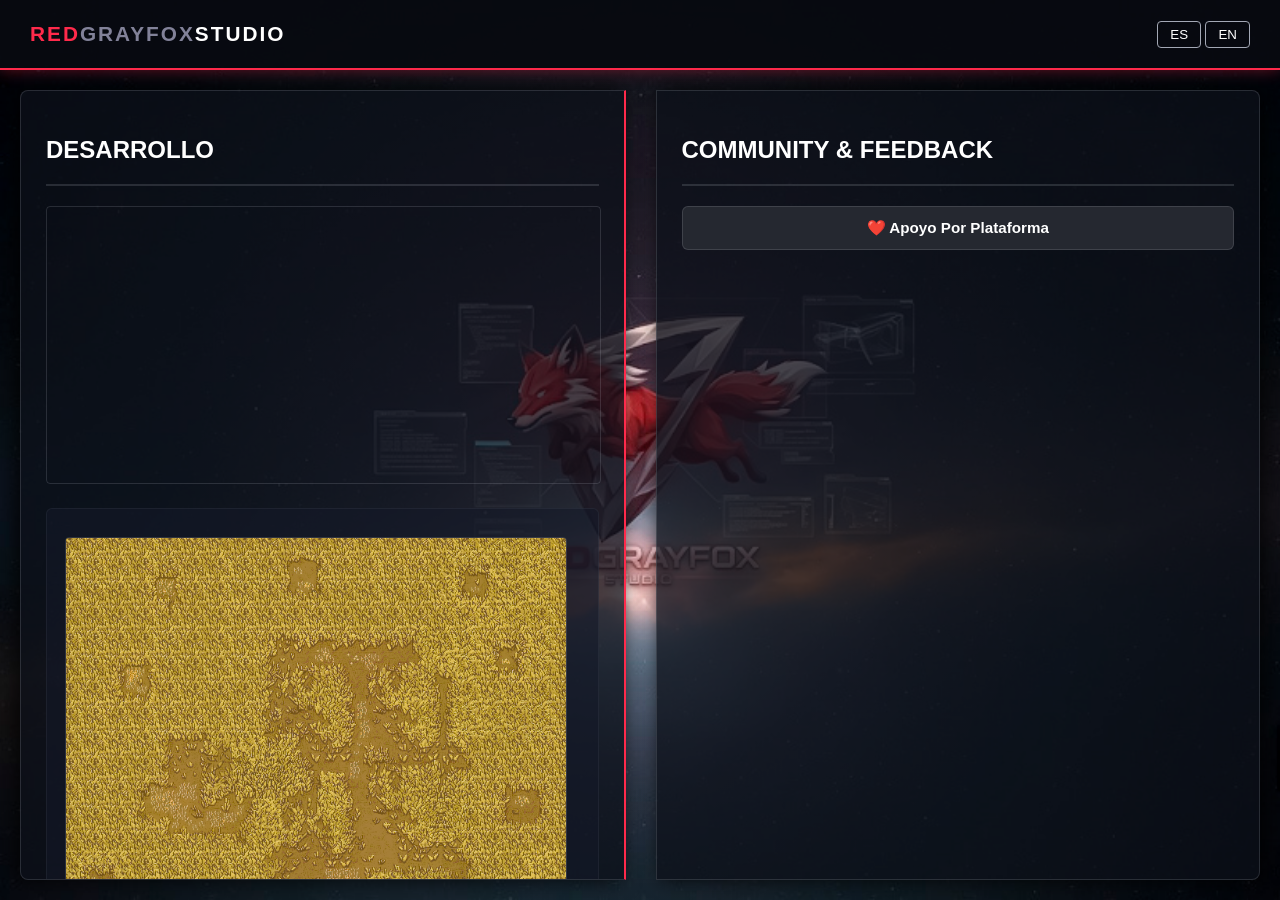
<file: proyecto/index.html>
<!DOCTYPE html>
<html lang="es">
<head>
    <meta charset="UTF-8">
    <meta name="viewport" content="width=device-width, initial-scale=1.0">
    <title>RedGrayFox Studio | Desarrollo</title>
    <link rel="icon" type="image/png" href="../images/favicon.png" />
    
    <style>
        /* Variables de color */
        :root {
            --red-fox: #ff2a4b;
            --red-glow: rgba(255, 42, 75, 0.4);
            --silver-metal: #a3a8b5;
            --bg-dark: #06080e;
            --panel-bg: rgba(12, 16, 26, 0.75);
            --panel-border: rgba(163, 168, 181, 0.2);
        }

        /* Configuración global de pantalla */
        body {
            margin: 0;
            padding: 0;
            font-family: 'Segoe UI', Tahoma, Geneva, Verdana, sans-serif;
            background-color: var(--bg-dark);
            background-image:
                radial-gradient(circle at 50% 50%, rgba(255, 42, 75, 0.15) 0%, transparent 60%),
                url('../images/dbgp1.jpg');
            background-size: cover;
            background-position: center;
            background-repeat: no-repeat;
            background-attachment: fixed;
            color: #ffffff;
            height: 100vh;
            overflow: hidden;
        }

        /* Encabezado superior */
        header {
            height: 70px;
            background: rgba(8, 10, 16, 0.95);
            border-bottom: 2px solid var(--red-fox);
            box-shadow: 0 0 15px var(--red-glow);
            display: flex;
            justify-content: space-between;
            align-items: center;
            padding: 0 30px;
            box-sizing: border-box;
        }

        .brand h1 {
            font-size: 1.3rem;
            margin: 0;
            letter-spacing: 2px;
            text-transform: uppercase;
        }

        .brand h1 a {
            color: #ffffff;
            text-decoration: none;
        }

        .brand h1 span {
            color: var(--red-fox);
        }

        /* Selector de Idioma (ES / EN) */
        .lang-switch button {
            background: transparent;
            border: 1px solid var(--silver-metal);
            color: #fff;
            padding: 5px 12px;
            cursor: pointer;
            border-radius: 4px;
            transition: 0.3s;
        }

        .lang-switch button:hover {
            border-color: var(--red-fox);
            color: var(--red-fox);
            box-shadow: 0 0 8px var(--red-glow);
        }

        /* Contenedor Flexbox de 2 Columnas */
        .main-container {
            display: flex;
            height: calc(100vh - 70px);
            padding: 20px;
            box-sizing: border-box;
        }

        /* COLUMNA IZQUIERDA: Avances del Proyecto */
        .left-col {
            flex: 1;
            background: var(--panel-bg);
            border: 1px solid var(--panel-border);
            border-radius: 8px 0 0 8px;
            padding: 25px;
            overflow-y: auto;
            backdrop-filter: blur(0px);
            margin-right: 15px;
            border-right: 2px solid var(--red-fox);
            box-shadow: -5px 0 20px rgba(0, 0, 0, 0.8);
        }

        /* COLUMNA DERECHA: Comentarios de Giscus */
        .right-col {
            flex: 1;
            background: var(--panel-bg);
            border: 1px solid var(--panel-border);
            border-radius: 0 8px 8px 0;
            padding: 25px;
            overflow-y: auto;
            backdrop-filter: blur(0px);
            margin-left: 15px;
            box-shadow: 5px 0 20px rgba(0, 0, 0, 0.8);
        }

        /* Publicaciones en la columna izquierda */
        .entry {
            background: rgba(20, 26, 40, 0.6);
            border: 1px solid rgba(255, 255, 255, 0.05);
            border-radius: 6px;
            padding: 18px;
            margin-bottom: 25px;
        }

        .entry-date {
            color: var(--red-fox);
            font-size: 0.85rem;
            font-weight: bold;
        }

        .entry-title {
            margin: 8px 0 12px 0;
            color: #fff;
        }

        .entry img {
            max-width: 100%;
            height: auto;
            border-radius: 4px;
            border: 1px solid var(--panel-border);
            margin-top: 10px;
        }

        .entry audio {
            width: 100%;
            margin-top: 12px;
        }

        ::-webkit-scrollbar {
            width: 8px;
        }
        ::-webkit-scrollbar-track {
            background: rgba(0,0,0,0.3);
        }
        ::-webkit-scrollbar-thumb {
            background: var(--red-fox);
            border-radius: 4px;
        }

        /* Aviso de girar pantalla */
        .rotate-notice {
            display: none !important;
            text-align: center !important;
            width: 100% !important;
            margin: 10px auto !important;
            font-size: 0.8rem;
            color: #a3a8b5;
        }

        @media (max-width: 768px) and (orientation: portrait) {
            .rotate-notice {
                display: block !important;
            }
        }

        @media screen and (orientation: portrait) and (max-width: 768px) {
            html {
                height: auto !important;
                overflow-x: hidden !important;
                overflow-y: auto !important;
            }

            body {
                height: auto !important;
                min-height: 100% !important;
                overflow-x: hidden !important;
                overflow-y: auto !important;
                background-image: none !important;
            }

            body::before {
                content: "";
                position: fixed;
                top: 0;
                left: 0;
                width: 100vw;
                height: 100vh;
                z-index: -1;
                background-color: var(--bg-dark);
                background-image:
                    radial-gradient(circle at 50% 50%, rgba(255, 42, 75, 0.15) 0%, transparent 60%),
                    url('../images/dbgp1.jpg');
                background-size: cover;
                background-position: center;
                background-repeat: no-repeat;
            }

            .main-container {
                display: block !important;
                height: auto !important;
                padding: 10px !important;
                overflow: visible !important;
            }

            .left-col,
            .right-col {
                width: 100% !important;
                height: auto !important;
                margin-left: 0 !important;
                margin-right: 0 !important;
                margin-bottom: 20px !important;
                border-radius: 8px !important;
                box-sizing: border-box !important;
                overflow: visible !important;
            }
        }

        /* BOTÓN UNIVERSAL DE APOYO Y REDES */
        .universal-like-container {
            position: relative;
            display: block;
            width: 100%;
            margin-bottom: 25px;
            text-align: center;
        }

        .universal-like-btn {
            background-color: #252830;
            color: #ffffff;
            padding: 12px 20px;
            font-size: 0.95em;
            font-weight: bold;
            border: 1px solid var(--panel-border, #3b3f4d);
            border-radius: 6px;
            cursor: pointer;
            transition: background-color 0.2s ease, border-color 0.2s ease;
            width: 100%;
        }

        .universal-like-btn:hover {
            background-color: #323642;
            border-color: #52586b;
        }

        .like-dropdown-content {
            display: none;
            position: absolute;
            left: 50%;
            transform: translateX(-50%);
            background-color: #1e2026;
            width: 100%;
            max-width: 300px;
            box-shadow: 0px 8px 16px rgba(0, 0, 0, 0.5);
            border: 1px solid var(--panel-border, #3b3f4d);
            border-radius: 6px;
            z-index: 1000;
            margin-top: 8px;
            overflow: hidden;
        }

        .like-dropdown-content a {
            color: #e1e1e1;
            padding: 12px 16px;
            text-decoration: none;
            display: block;
            text-align: left;
            font-size: 0.9em;
            border-bottom: 1px solid #2a2d37;
            transition: background-color 0.2s ease, color 0.2s ease;
        }

        .like-dropdown-content a:last-child {
            border-bottom: none;
        }

        .like-dropdown-content a:hover {
            background-color: #2b2e38;
            color: #ffffff;
        }

        .show-dropdown {
            display: block;
        }
    </style>
</head>
<body>

    <header>
        <div class="brand">
            <h1><a href="../index.html"><span>RED</span><span style="color: #828299;">GrayFox</span>STUDIO</a></h1>
        </div>
        <div class="lang-switch">
            <button onclick="switchLanguage('es')">ES</button>
            <button onclick="switchLanguage('en')">EN</button>
        </div>
    </header>

    <p class="rotate-notice lang" data-es="Gira el dispositivo para una mejor experiencia" data-en="Rotate device for a better experience">Gira el dispositivo para una mejor experiencia</p>

    <div class="main-container">
    
        <!-- COLUMNA IZQUIERDA (DESARROLLO) -->
        <section class="left-col">
            <h2 class="lang" data-es="DESARROLLO" data-en="DEVELOPMENT">DESARROLLO</h2>
            <hr style="border: 0.5px solid var(--panel-border); margin-bottom: 20px;">

            <video id="studio-intro" playsinline width="100%" style="cursor: pointer; border-radius: 4px; border: 1px solid var(--panel-border); margin-bottom: 20px;">
              <source src="../devlog-media/RedGrayFoxStudio.mp4" type="video/mp4">
              Tu navegador no soporta el reproductor de video.
            </video>

            <script>
              document.addEventListener('click', function enableAudio() {
                const video = document.getElementById('studio-intro');
                if (video) {
                  video.muted = false;
                }
                document.removeEventListener('click', enableAudio);
              }, { once: true });
            </script>
            
            <div id="devlog-container">
                <article class="entry">
                    <span class="entry-date lang" data-es="Actualizaciones" data-en="Updates">Actualizaciones</span>
                    <h3 class="entry-title lang" data-es="Lógica y Actualización de Sprites" data-en="Sprites & Logic Update">Lógica y Actualización de Sprites</h3>
                    <p class="lang" data-es="Personajes, movimientos, escenarios, etc." data-en="Characters, movements, scene layout, etc.">Personajes, movimientos, escenarios, etc.</p>
                </article>
            </div>
        </section>

        <!-- COLUMNA DERECHA (SECCIÓN DE COMENTARIOS CON GISCUS) -->
        <section class="right-col">
            <h2 class="lang" data-es="COMUNIDAD Y OPINIONES" data-en="COMMUNITY & FEEDBACK">COMMUNITY & FEEDBACK</h2>
            <hr style="border: 0.5px solid var(--panel-border); margin-bottom: 20px;">

            <!-- BOTÓN UNIVERSAL DE APOYO / PLATAFORMAS -->
            <div class="universal-like-container">
                <button type="button" class="universal-like-btn lang" data-es="❤️ Apoyo Por Plataforma" data-en="❤️ Support By Platform" onclick="toggleLikeMenu()">
                    ❤️ Apoyo Por Plataforma
                </button>

                <div id="likeDropdownMenu" class="like-dropdown-content">
                    <a href="https://www.tiktok.com/@redgrayfox_studio" target="_blank" rel="noopener">🎵 TikTok</a>
                    <a href="https://www.facebook.com/profile.php?id=61578874520344" target="_blank" rel="noopener">👍 Facebook</a>
                    <a href="https://www.instagram.com/redgrayfox_studio" target="_blank" rel="noopener">📸 Instagram</a>
                    <a href="https://www.youtube.com/@RedGrayFox" target="_blank" rel="noopener">▶️ YouTube</a>
                    <a href="https://www.x.com/RedGrayFox" target="_blank" rel="noopener">✖️ X (Twitter)</a>
                    <a href="https://discord.gg/xxYbZUvq5" target="_blank" rel="noopener">💬 Discord</a>
                </div>
            </div>

            <!-- INTEGRACIÓN GISCUS -->
            <div class="giscus"></div>
            <script src="https://giscus.app/client.js"
                    data-repo="RedGrayFox/RedGrayFoxStudios.github.io"
                    data-repo-id="R_kgDOQRf6nQ"
                    data-category="General"
                    data-category-id="DIC_kwDOQRf6nc4DF7cI"
                    data-mapping="title"
                    data-strict="1"
                    data-reactions-enabled="1"
                    data-emit-metadata="0"
                    data-input-position="bottom"
                    data-theme="dark"
                    data-lang="en"
                    crossorigin="anonymous"
                    async>
            </script>

        </section>

    </div>

    <!-- CAMBIO DE IDIOMA -->
    <script>
      function switchLanguage(lang) {
        document.documentElement.lang = lang;

        document.querySelectorAll('.lang').forEach(el => {
          el.innerText = el.getAttribute(`data-${lang}`);
        });

        if (typeof renderDevlog === 'function') {
          renderDevlog();
        }
      }
    </script>

    <!-- RENDERIZADO DEL DEVLOG -->
    <script>
        let devlogData = [];
        function renderDevlog() {
            const container = document.getElementById('devlog-container');
            if (!container || !devlogData.length) return;
            
            const currentLang = document.documentElement.lang || 'es';
            container.innerHTML = devlogData.map(post => {
                const content = post[currentLang] || post['es'] || {};
                return `
                <article class="entry" style="margin-bottom: 20px;">
                    ${post.imagen ? `<img src="../${post.imagen}" alt="Devlog Image" style="display: block; width: 100%; max-width: 500px; height: auto; margin-bottom: 10px;">` : ''}
                    <span class="entry-date">${post.fecha}</span>
                    <h3 class="entry-title">${content.titulo || ''}</h3>
                    <p>${content.resumen || ''}</p>
                </article>
                `;
            }).join('');
        }

        fetch('../devlog.json?v=' + new Date().getTime())
            .then(response => response.json())
            .then(data => {
                devlogData = data;
                renderDevlog();
            })
            .catch(err => console.error('Error cargando devlog:', err));
    </script>

    <!-- CONTROL DEL VIDEO -->
    <script>
        const studioVideo = document.getElementById('studio-intro');
        if (studioVideo) {
            studioVideo.addEventListener('click', () => {
                if (studioVideo.paused) {
                    studioVideo.muted = false;
                    studioVideo.play();
                } else {
                    studioVideo.pause();
                }
            });
        }
    </script>

    <!-- MENÚ DESPLEGABLE -->
    <script>
        function toggleLikeMenu() {
            document.getElementById("likeDropdownMenu").classList.toggle("show-dropdown");
        }

        window.onclick = function(event) {
            if (!event.target.matches('.universal-like-btn')) {
                var dropdowns = document.getElementsByClassName("like-dropdown-content");
                for (var i = 0; i < dropdowns.length; i++) {
                    var openDropdown = dropdowns[i];
                    if (openDropdown.classList.contains('show-dropdown')) {
                        openDropdown.classList.remove('show-dropdown');
                    }
                }
            }
        }
    </script>
    
</body>
</html>
</file>
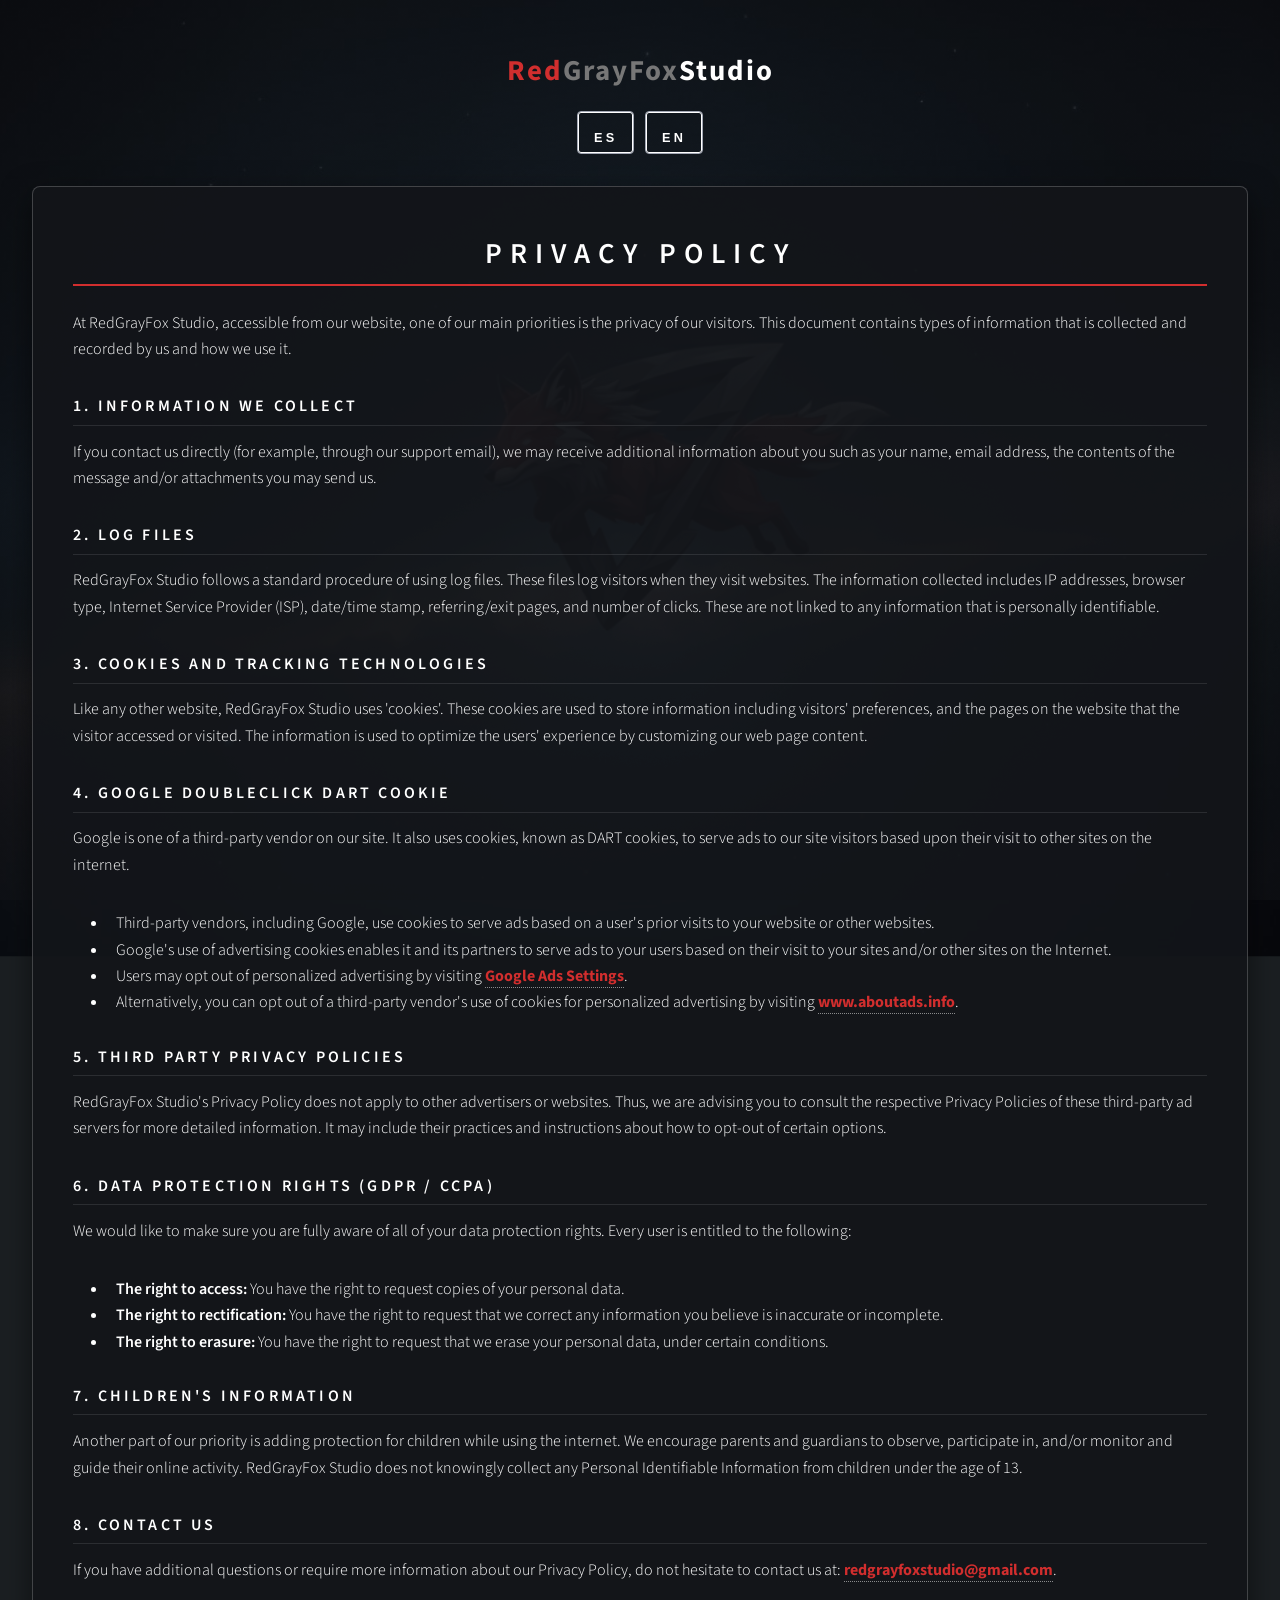
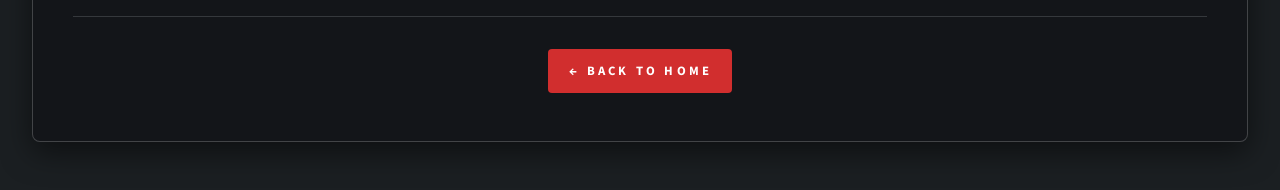
<file: privacy.html/politica-de-privacidad.html>
<!DOCTYPE HTML>
<!--
	RedGrayFox Studio
	html5up.net | @ajlkn
	Free for personal and commercial use under the CCA 3.0 license (html5up.net/license)
-->
<html lang="es">
	<head>
		<title class="lang" data-es="Política de Privacidad - RedGrayFox Studio" data-en="Privacy Policy - RedGrayFox Studio">Política de Privacidad - RedGrayFox Studio</title>
		<meta charset="utf-8" />
		<meta name="viewport" content="width=device-width, initial-scale=1, user-scalable=no" />
		<link rel="icon" type="image/png" href="../images/favicon.png" />
		<link rel="stylesheet" href="../assets/css/main.css" />
		<noscript><link rel="stylesheet" href="../assets/css/noscript.css" /></noscript>
		<style>
			/* Estilos base para el encabezado */
			.header-nav {
				width: 100%;
				max-width: 800px;
				margin: 0 auto 2rem auto;
				text-align: center;
				position: relative;
			}

			.studio-logo-btn {
				display: block;
				text-align: center;
				margin-bottom: 15px;
			}

			.studio-logo-btn a {
				text-decoration: none !important;
				border-bottom: none !important;
				font-size: 1.8rem;
				font-weight: 700;
				letter-spacing: 2px;
				display: inline-block;
			}

			.lang-switch {
				display: block;
				text-align: center;
			}

			.lang-switch button {
				background: transparent !important;
				border: 1px solid #a3a8b5 !important;
				color: #fff !important;
				padding: 5px 16px !important;
				cursor: pointer !important;
				border-radius: 4px !important;
				transition: 0.3s !important;
				font-weight: bold !important;
				display: inline-block !important;
				margin: 0 4px !important;
			}

			.lang-switch button:hover {
				border-color: #D12E2E !important;
				color: #D12E2E !important;
				box-shadow: 0 0 8px rgba(209, 46, 46, 0.4) !important;
			}

			/* REGLA ÚNICA: TELÉFONO EN VERTICAL (PORTRAIT) */
			@media screen and (max-width: 736px) and (orientation: portrait) {
				.header-nav {
					display: flex !important;
					flex-direction: column !important;
					align-items: center !important;
					justify-content: center !important;
					width: 100% !important;
					margin-bottom: 1.5rem !important;
				}

				.studio-logo-btn {
					width: 100% !important;
					text-align: center !important;
					margin: 0 0 12px 0 !important;
					position: static !important;
					float: none !important;
				}

				.studio-logo-btn a {
					font-size: 1.5rem !important;
				}

				.lang-switch {
					width: 100% !important;
					display: flex !important;
					justify-content: center !important;
					gap: 10px !important;
					position: static !important;
					float: none !important;
				}

				.lang-switch button {
					margin: 0 !important;
				}
			}

			/* Estilos personalizados del cuadro de privacidad (se mantienen intactos) */
			#privacy-card {
				background: rgba(19, 21, 25, 0.92) !important;
				border-radius: 8px !important;
				border: solid 1px rgba(255, 255, 255, 0.2) !important;
				padding: 3rem 2.5rem !important;
				color: #ffffff !important;
				box-shadow: 0px 10px 30px rgba(0, 0, 0, 0.5);
			}

			.privacy-content h2 {
				color: #ffffff !important;
				text-align: center;
				font-size: 1.8rem;
				margin-bottom: 1.5rem;
				border-bottom: 2px solid #D12E2E;
				padding-bottom: 0.5rem;
			}

			.privacy-content h3 {
				color: #ffffff !important;
				margin-top: 1.8rem;
				margin-bottom: 0.8rem;
				border-bottom: 1px solid rgba(255, 255, 255, 0.1);
				padding-bottom: 0.4rem;
			}

			.privacy-content ul {
				margin-left: 1.2rem;
				margin-bottom: 1rem;
			}

			.privacy-content a {
				color: #D12E2E !important;
				font-weight: bold;
			}

			.button.btn-red {
				background-color: #D12E2E !important;
				color: #ffffff !important;
				border-color: #D12E2E !important;
				box-shadow: none !important;
			}

			.button.btn-red:hover {
				background-color: #b02323 !important;
				border-color: #b02323 !important;
				color: #ffffff !important;
			}
		</style>
	</head>
	<body class="is-preload">

		<div id="wrapper">
			<!-- Encabezado con Logo centrado y Selector de Idioma debajo -->
			<div class="header-nav">
				<div class="studio-logo-btn">
					<a id="home-link-logo" href="../es/index.html">
						<span style="color: #D12E2E;">Red</span><span style="color: #777777;">GrayFox</span><span style="color: #ffffff;">Studio</span>
					</a>
				</div>
				<div class="lang-switch">
					<button type="button" onclick="switchLanguage('es')">ES</button>
					<button type="button" onclick="switchLanguage('en')">EN</button>
				</div>
			</div>

			<!-- Cuadro principal con el texto de la Política de Privacidad -->
			<div id="main">
				<div id="privacy-card" class="privacy-content">
					<h2 class="lang" data-es="Política de Privacidad" data-en="Privacy Policy">Política de Privacidad</h2>

					<p class="lang" 
					   data-es="En RedGrayFox Studio, accesible desde nuestro sitio web, una de nuestras principales prioridades es la privacidad de nuestros visitantes. Este documento contiene los tipos de información que recopilamos y registramos, así como el uso que hacemos de ella." 
					   data-en="At RedGrayFox Studio, accessible from our website, one of our main priorities is the privacy of our visitors. This document contains types of information that is collected and recorded by us and how we use it.">
					   En <strong>RedGrayFox Studio</strong>, accesible desde nuestro sitio web, una de nuestras principales prioridades es la privacidad de nuestros visitantes. Este documento contiene los tipos de información que recopilamos y registramos, así como el uso que hacemos de ella.
					</p>

					<h3 class="lang" data-es="1. Información que recopilamos" data-en="1. Information We Collect">1. Información que recopilamos</h3>
					<p class="lang" 
					   data-es="Si te pones en contacto directamente con nosotros (por ejemplo, a través de nuestro correo electrónico de soporte), es posible que recibamos información adicional sobre ti, como tu nombre, dirección de correo electrónico, el contenido del mensaje y/o archivos adjuntos que nos envíes." 
					   data-en="If you contact us directly (for example, through our support email), we may receive additional information about you such as your name, email address, the contents of the message and/or attachments you may send us.">
					   Si te pones en contacto directamente con nosotros (por ejemplo, a través de nuestro correo electrónico de soporte), es posible que recibamos información adicional sobre ti, como tu nombre, dirección de correo electrónico, el contenido del mensaje y/o archivos adjuntos que nos envíes.
					</p>

					<h3 class="lang" data-es="2. Archivos de registro (Log Files)" data-en="2. Log Files">2. Archivos de registro (Log Files)</h3>
					<p class="lang" 
					   data-es="RedGrayFox Studio sigue un procedimiento estándar de uso de archivos de registro. Estos archivos registran a los visitantes cuando visitan sitios web. La información recopilada incluye direcciones IP, tipo de navegador, proveedor de servicios de Internet (ISP), fecha y hora, páginas de referencia/salida y el número de clics. Esta información no está vinculada a ninguna información que sea personalmente identificable." 
					   data-en="RedGrayFox Studio follows a standard procedure of using log files. These files log visitors when they visit websites. The information collected includes IP addresses, browser type, Internet Service Provider (ISP), date/time stamp, referring/exit pages, and number of clicks. These are not linked to any information that is personally identifiable.">
					   RedGrayFox Studio sigue un procedimiento estándar de uso de archivos de registro. Estos archivos registran a los visitantes cuando visitan sitios web. La información recopilada incluye direcciones IP, tipo de navegador, proveedor de servicios de Internet (ISP), fecha y hora, páginas de referencia/salida y el número de clics. Esta información no está vinculada a ninguna información que sea personally identificable.
					</p>

					<h3 class="lang" data-es="3. Cookies y Tecnologías de Rastreo" data-en="3. Cookies and Tracking Technologies">3. Cookies y Tecnologías de Rastreo</h3>
					<p class="lang" 
					   data-es="Al igual que la mayoría de los sitios web, RedGrayFox Studio utiliza 'cookies'. Estas cookies se utilizan para almacenar información, incluidas las preferencias de los visitantes y las páginas del sitio web a las que el usuario accedió. La información se utiliza para optimizar la experiencia de los usuarios al personalizar el contenido de nuestra página web." 
					   data-en="Like any other website, RedGrayFox Studio uses 'cookies'. These cookies are used to store information including visitors' preferences, and the pages on the website that the visitor accessed or visited. The information is used to optimize the users' experience by customizing our web page content.">
					   Al igual que la mayoría de los sitios web, RedGrayFox Studio utiliza 'cookies'. Estas cookies se utilizan para almacenar información, incluidas las preferencias de los visitantes y las páginas del sitio web a las que el usuario accedió. La información se utiliza para optimizar la experiencia de los usuarios al personalizar el contenido de nuestra página web.
					</p>

					<h3 class="lang" data-es="4. Cookie de Google DoubleClick (DART)" data-en="4. Google DoubleClick DART Cookie">4. Cookie de Google DoubleClick (DART)</h3>
					<p class="lang" 
					   data-es="Google es uno de los proveedores externos en nuestro sitio. También utiliza cookies, conocidas como cookies de DART, para mostrar anuncios a los visitantes de nuestro sitio en función de su visita a este y a otros sitios en Internet." 
					   data-en="Google is one of a third-party vendor on our site. It also uses cookies, known as DART cookies, to serve ads to our site visitors based upon their visit to other sites on the internet.">
					   Google es uno de los proveedores externos en nuestro sitio. También utiliza cookies, conocidas como cookies de DART, para mostrar anuncios a los visitantes de nuestro sitio en función de su visita a este y a otros sitios en Internet.
					</p>
					<ul>
						<li class="lang" 
						    data-es="Los proveedores de terceros, incluido Google, utilizan cookies para mostrar anuncios basados en las visitas anteriores del usuario a este sitio web o a otros sitios web." 
						    data-en="Third-party vendors, including Google, use cookies to serve ads based on a user's prior visits to your website or other websites.">
						    Los proveedores de terceros, incluido Google, utilizan cookies para mostrar anuncios basados en las visitas anteriores del usuario a este sitio web o a otros sitios web.
						</li>
						<li class="lang" 
						    data-es="El uso de cookies de publicidad permite a Google y a sus socios mostrar anuncios basados en las visitas realizadas por los usuarios a sus sitios o a otros sitios de Internet." 
						    data-en="Google's use of advertising cookies enables it and its partners to serve ads to your users based on their visit to your sites and/or other sites on the Internet.">
						    El uso de cookies de publicidad permite a Google y a sus socios mostrar anuncios basados en las visitas realizadas por los usuarios a sus sitios o a otros sitios de Internet.
						</li>
						<li>
							<span class="lang" data-es="Los usuarios pueden inhabilitar la publicidad personalizada dirigiéndose a la " data-en="Users may opt out of personalized advertising by visiting ">Los usuarios pueden inhabilitar la publicidad personalizada dirigiéndose a la </span>
							<a href="https://adssettings.google.com/" target="_blank" rel="noopener noreferrer" class="lang" data-es="Configuración de anuncios de Google" data-en="Google Ads Settings">Configuración de anuncios de Google</a>.
						</li>
						<li>
							<span class="lang" data-es="Alternativamente, puedes inhabilitar el uso de cookies de terceros para la publicidad personalizada visitando " data-en="Alternatively, you can opt out of a third-party vendor's use of cookies for personalized advertising by visiting ">Alternativamente, puedes inhabilitar el uso de cookies de terceros para la publicidad personalizada visitando </span>
							<a href="https://www.aboutads.info/choices/" target="_blank" rel="noopener noreferrer">www.aboutads.info</a>.
						</li>
					</ul>

					<h3 class="lang" data-es="5. Políticas de Privacidad de Terceros" data-en="5. Third Party Privacy Policies">5. Políticas de Privacidad de Terceros</h3>
					<p class="lang" 
					   data-es="La Política de Privacidad de RedGrayFox Studio no se aplica a otros anunciantes o sitios web. Te aconsejamos consultar las respectivas Políticas de Privacidad de estos servidores de anuncios de terceros para obtener información más detallada sobre sus prácticas e instrucciones de exclusión." 
					   data-en="RedGrayFox Studio's Privacy Policy does not apply to other advertisers or websites. Thus, we are advising you to consult the respective Privacy Policies of these third-party ad servers for more detailed information. It may include their practices and instructions about how to opt-out of certain options.">
					   La Política de Privacidad de RedGrayFox Studio no se aplica a otros anunciantes o sitios web. Te aconsejamos consultar las respectivas Políticas de Privacidad de estos servidores de anuncios de terceros para obtener información más detallada sobre sus prácticas e instrucciones de exclusión.
					</p>

					<h3 class="lang" data-es="6. Derechos de Protección de Datos (GDPR / CCPA)" data-en="6. Data Protection Rights (GDPR / CCPA)">6. Derechos de Protección de Datos (GDPR / CCPA)</h3>
					<p class="lang" 
					   data-es="Queremos asegurarnos de que estás plenamente consciente de todos tus derechos de protección de datos. Todo usuario tiene derecho a lo siguiente:" 
					   data-en="We would like to make sure you are fully aware of all of your data protection rights. Every user is entitled to the following:">
					   Queremos asegurarnos de que estás plenamente consciente de todos tus derechos de protección de datos. Todo usuario tiene derecho a lo siguiente:
					</p>
					<ul>
						<li><strong class="lang" data-es="Derecho de acceso:" data-en="The right to access:">Derecho de acceso:</strong> <span class="lang" data-es=" Tienes derecho a solicitar copias de tus datos personales." data-en=" You have the right to request copies of your personal data."> Tienes derecho a solicitar copias de tus datos personales.</span></li>
						<li><strong class="lang" data-es="Derecho de rectificación:" data-en="The right to rectification:">Derecho de rectificación:</strong> <span class="lang" data-es=" Tienes derecho a solicitar que corrigiamos cualquier información que creas que es inexacta o incompleta." data-en=" You have the right to request that we correct any information you believe is inaccurate or incomplete."> Tienes derecho a solicitar que corrigiamos cualquier información que creas que es inexacta o incompleta.</span></li>
						<li><strong class="lang" data-es="Derecho de supresión:" data-en="The right to erasure:">Derecho de supresión:</strong> <span class="lang" data-es=" Tienes derecho a solicitar que borremos tus datos personales, bajo ciertas condiciones." data-en=" You have the right to request that we erase your personal data, under certain conditions."> Tienes derecho a solicitar que borremos tus datos personales, bajo ciertas condiciones.</span></li>
					</ul>

					<h3 class="lang" data-es="7. Información para niños" data-en="7. Children's Information">7. Información para niños</h3>
					<p class="lang" 
					   data-es="Protegemos la privacidad de los menores mientras usan Internet. Animamos a los padres y tutores a observar, participar y/o monitorear la actividad en línea de sus hijos. RedGrayFox Studio no recopila a sabiendas ninguna información de identificación personal de niños menores de 13 años." 
					   data-en="Another part of our priority is adding protection for children while using the internet. We encourage parents and guardians to observe, participate in, and/or monitor and guide their online activity. RedGrayFox Studio does not knowingly collect any Personal Identifiable Information from children under the age of 13.">
					   Protegemos la privacidad de los menores mientras usan Internet. Animamos a los padres y tutores a observar, participar y/o monitorear la actividad en línea de sus hijos. RedGrayFox Studio no recopila a sabiendas ninguna información de identificación personal de niños menores de 13 años.
					</p>

					<h3 class="lang" data-es="8. Contacto" data-en="8. Contact Us">8. Contacto</h3>
					<p>
						<span class="lang" data-es="Si tienes preguntas adicionales o requieres más información sobre nuestra Política de Privacidad, no dudes en contactarnos a través de nuestro correo electrónico: " data-en="If you have additional questions or require more information about our Privacy Policy, do not hesitate to contact us at: ">Si tienes preguntas adicionales o requieres más información sobre nuestra Política de Privacidad, no dudes en contactarnos a través de nuestro correo electrónico: </span>
						<a href="mailto:redgrayfoxstudio@gmail.com">redgrayfoxstudio@gmail.com</a>.
					</p>

					<hr style="border-color: rgba(255, 255, 255, 0.15); margin: 2rem 0;" />

					<div style="text-align: center;">
						<a id="home-link-btn" href="../es/index.html" class="button btn-red lang" data-es="← Volver al Inicio" data-en="← Back to Home">← Volver al Inicio</a>
					</div>
				</div>
			</div>
		</div>

		<!-- Fondo animado del sitio -->
		<div id="bg"></div>

		<!-- Scripts indispensables -->
		<script src="../assets/js/jquery.min.js"></script>
		<script src="../assets/js/browser.min.js"></script>
		<script src="../assets/js/breakpoints.min.js"></script>
		<script src="../assets/js/util.js"></script>

		<script>
			function switchLanguage(lang) {
				document.documentElement.lang = lang;

				document.querySelectorAll('.lang').forEach(el => {
					const text = el.getAttribute(`data-${lang}`);
					if (text) {
						if (el.tagName === 'TITLE') {
							document.title = text;
						} else {
							el.innerHTML = text;
						}
					}
				});

				const homePath = (lang === 'es') ? '../es/index.html' : '../index.html';
				const logoLink = document.getElementById('home-link-logo');
				const btnLink = document.getElementById('home-link-btn');

				if (logoLink) logoLink.href = homePath;
				if (btnLink) btnLink.href = homePath;
			}

			document.addEventListener("DOMContentLoaded", function() {
				const urlParams = new URLSearchParams(window.location.search);
				let langParam = urlParams.get('lang');

				if (!langParam) {
					if (document.referrer.includes('/es/')) {
						langParam = 'es';
					} else {
						langParam = 'en';
					}
				}

				switchLanguage(langParam);
			});

			(function($) {
				var $window = $(window);$window.on('load', function() {
					window.setTimeout(function() {
						$('body').removeClass('is-preload');
					}, 100);
				});
			})(jQuery);
		</script>
	</body>
</html>
</file>
<file: assets/css/noscript.css>
/*
	Dimension by HTML5 UP
	html5up.net | @ajlkn
	Free for personal and commercial use under the CCA 3.0 license (html5up.net/license)
*/

/* BG */

	body.is-preload #bg:before {
		background-color: transparent;
	}

/* Header */

	body.is-preload #header {
		-moz-filter: none;
		-webkit-filter: none;
		-ms-filter: none;
		filter: none;
	}

		body.is-preload #header > * {
			opacity: 1;
		}

		body.is-preload #header .content .inner {
			max-height: none;
			padding: 3rem 2rem;
			opacity: 1;
		}

/* Main */

	#main article {
		opacity: 1;
		margin: 4rem 0 0 0;
	}
</file>
<file: assets/css/main.css>
@import url(fontawesome-all.min.css);
@import url("https://fonts.googleapis.com/css?family=Source+Sans+Pro:300italic,600italic,300,600");

/*
	Dimension by HTML5 UP
	html5up.net | @ajlkn
	Free for personal and commercial use under the CCA 3.0 license (html5up.net/license)
*/

html, body, div, span, applet, object,
iframe, h1, h2, h3, h4, h5, h6, p, blockquote,
pre, a, abbr, acronym, address, big, cite,
code, del, dfn, em, img, ins, kbd, q, s, samp,
small, strike, strong, sub, sup, tt, var, b,
u, i, center, dl, dt, dd, ol, ul, li, fieldset,
form, label, legend, table, caption, tbody,
tfoot, thead, tr, th, td, article, aside,
canvas, details, embed, figure, figcaption,
footer, header, hgroup, menu, nav, output, ruby,
section, summary, time, mark, audio, video {
	margin: 0;
	padding: 0;
	border: 0;
	font-size: 100%;
	font: inherit;
	vertical-align: baseline;}

article, aside, details, figcaption, figure,
footer, header, hgroup, menu, nav, section {
	display: block;}

body {
	line-height: 1;
}

ol, ul {
	list-style: none;
}

blockquote, q {
	quotes: none;
}

	blockquote:before, blockquote:after, q:before, q:after {
		content: '';
		content: none;
	}

table {
	border-collapse: collapse;
	border-spacing: 0;
}

body {
	-webkit-text-size-adjust: none;
}

mark {
	background-color: transparent;
	color: inherit;
}

input::-moz-focus-inner {
	border: 0;
	padding: 0;
}

input, select, textarea {
	-moz-appearance: none;
	-webkit-appearance: none;
	-ms-appearance: none;
	appearance: none;
}

/* Basic */

	@-ms-viewport {
		width: device-width;
	}

	@media screen and (max-width: 480px) {

		html, body {
			min-width: 320px;
		}

	}

	html {
		box-sizing: border-box;
	}

	*, *:before, *:after {
		box-sizing: inherit;
	}

	body {
		background: #1b1f22;
	}

		body.is-preload *, body.is-preload *:before, body.is-preload *:after {
			-moz-animation: none !important;
			-webkit-animation: none !important;
			-ms-animation: none !important;
			animation: none !important;
			-moz-transition: none !important;
			-webkit-transition: none !important;
			-ms-transition: none !important;
			transition: none !important;
		}

/* Type */

	html {
		font-size: 16pt;
	}

		@media screen and (max-width: 1680px) {

			html {
				font-size: 12pt;
			}

		}

		@media screen and (max-width: 736px) {

			html {
				font-size: 11pt;
			}

		}

		@media screen and (max-width: 360px) {

			html {
				font-size: 10pt;
			}

		}

	body, input, select, textarea {
		color: #ffffff;
		font-family: "Source Sans Pro", sans-serif;
		font-weight: 300;
		font-size: 1rem;
		line-height: 1.65;
	}

	a {
		-moz-transition: color 0.2s ease-in-out, background-color 0.2s ease-in-out, border-bottom-color 0.2s ease-in-out;
		-webkit-transition: color 0.2s ease-in-out, background-color 0.2s ease-in-out, border-bottom-color 0.2s ease-in-out;
		-ms-transition: color 0.2s ease-in-out, background-color 0.2s ease-in-out, border-bottom-color 0.2s ease-in-out;
		transition: color 0.2s ease-in-out, background-color 0.2s ease-in-out, border-bottom-color 0.2s ease-in-out;
		border-bottom: dotted 1px rgba(255, 255, 255, 0.5);
		text-decoration: none;
		color: inherit;
	}

		a:hover {
			border-bottom-color: transparent;
		}

	strong, b {
		color: #ffffff;
		font-weight: 600;
	}

	em, i {
		font-style: italic;
	}

	p {
		margin: 0 0 2rem 0;
	}

	h1, h2, h3, h4, h5, h6 {
		color: #ffffff;
		font-weight: 600;
		line-height: 1.5;
		margin: 0 0 1rem 0;
		text-transform: uppercase;
		letter-spacing: 0.2rem;
	}

		h1 a, h2 a, h3 a, h4 a, h5 a, h6 a {
			color: inherit;
			text-decoration: none;
		}

		h1.major, h2.major, h3.major, h4.major, h5.major, h6.major {
			border-bottom: solid 1px #ffffff;
			width: -moz-max-content;
			width: -webkit-max-content;
			width: -ms-max-content;
			width: max-content;
			padding-bottom: 0.5rem;
			margin: 0 0 2rem 0;
		}

	h1 {
		font-size: 2.25rem;
		line-height: 1.3;
		letter-spacing: 0.5rem;
	}

	h2 {
		font-size: 1.5rem;
		line-height: 1.4;
		letter-spacing: 0.5rem;
	}

	h3 {
		font-size: 1rem;
	}

	h4 {
		font-size: 0.8rem;
	}

	h5 {
		font-size: 0.7rem;
	}

	h6 {
		font-size: 0.6rem;
	}

	@media screen and (max-width: 736px) {

		h1 {
			font-size: 1.75rem;
			line-height: 1.4;
		}

		h2 {
			font-size: 1.25em;
			line-height: 1.5;
		}

	}

	sub {
		font-size: 0.8rem;
		position: relative;
		top: 0.5rem;
	}

	sup {
		font-size: 0.8rem;
		position: relative;
		top: -0.5rem;
	}

	blockquote {
		border-left: solid 4px #ffffff;
		font-style: italic;
		margin: 0 0 2rem 0;
		padding: 0.5rem 0 0.5rem 2rem;
	}

	code {
		background: rgba(255, 255, 255, 0.075);
		border-radius: 4px;
		font-family: "Courier New", monospace;
		font-size: 0.9rem;
		margin: 0 0.25rem;
		padding: 0.25rem 0.65rem;
	}

	pre {
		-webkit-overflow-scrolling: touch;
		font-family: "Courier New", monospace;
		font-size: 0.9rem;
		margin: 0 0 2rem 0;
	}

		pre code {
			display: block;
			line-height: 1.75;
			padding: 1rem 1.5rem;
			overflow-x: auto;
		}

	hr {
		border: 0;
		border-bottom: solid 1px #ffffff;
		margin: 2.75rem 0;
	}

	.align-left {
		text-align: left;
	}

	.align-center {
		text-align: center;
	}

	.align-right {
		text-align: right;
	}

/* Form */

	form {
		margin: 0 0 2rem 0;
	}

		form > :last-child {
			margin-bottom: 0;
		}

		form > .fields {
			display: -moz-flex;
			display: -webkit-flex;
			display: -ms-flex;
			display: flex;
			-moz-flex-wrap: wrap;
			-webkit-flex-wrap: wrap;
			-ms-flex-wrap: wrap;
			flex-wrap: wrap;
			width: calc(100% + 3rem);
			margin: -1.5rem 0 2rem -1.5rem;
		}

			form > .fields > .field {
				-moz-flex-grow: 0;
				-webkit-flex-grow: 0;
				-ms-flex-grow: 0;
				flex-grow: 0;
				-moz-flex-shrink: 0;
				-webkit-flex-shrink: 0;
				-ms-flex-shrink: 0;
				flex-shrink: 0;
				padding: 1.5rem 0 0 1.5rem;
				width: calc(100% - 1.5rem);
			}

				form > .fields > .field.half {
					width: calc(50% - 0.75rem);
				}

				form > .fields > .field.third {
					width: calc(100%/3 - 0.5rem);
				}

				form > .fields > .field.quarter {
					width: calc(25% - 0.375rem);
				}

		@media screen and (max-width: 480px) {

			form > .fields {
				width: calc(100% + 3rem);
				margin: -1.5rem 0 2rem -1.5rem;
			}

				form > .fields > .field {
					padding: 1.5rem 0 0 1.5rem;
					width: calc(100% - 1.5rem);
				}

					form > .fields > .field.half {
						width: calc(100% - 1.5rem);
					}

					form > .fields > .field.third {
						width: calc(100% - 1.5rem);
					}

					form > .fields > .field.quarter {
						width: calc(100% - 1.5rem);
					}

		}

	label {
		color: #ffffff;
		display: block;
		font-size: 0.8rem;
		font-weight: 300;
		letter-spacing: 0.2rem;
		line-height: 1.5;
		margin: 0 0 1rem 0;
		text-transform: uppercase;
	}

	input[type="text"],
	input[type="password"],
	input[type="email"],
	input[type="tel"],
	select,
	textarea {
		-moz-appearance: none;
		-webkit-appearance: none;
		-ms-appearance: none;
		appearance: none;
		-moz-transition: border-color 0.2s ease-in-out, box-shadow 0.2s ease-in-out, background-color 0.2s ease-in-out;
		-webkit-transition: border-color 0.2s ease-in-out, box-shadow 0.2s ease-in-out, background-color 0.2s ease-in-out;
		-ms-transition: border-color 0.2s ease-in-out, box-shadow 0.2s ease-in-out, background-color 0.2s ease-in-out;
		transition: border-color 0.2s ease-in-out, box-shadow 0.2s ease-in-out, background-color 0.2s ease-in-out;
		background-color: transparent;
		border-radius: 4px;
		border: solid 1px #ffffff;
		color: inherit;
		display: block;
		outline: 0;
		padding: 0 1rem;
		text-decoration: none;
		width: 100%;
	}

		input[type="text"]:invalid,
		input[type="password"]:invalid,
		input[type="email"]:invalid,
		input[type="tel"]:invalid,
		select:invalid,
		textarea:invalid {
			box-shadow: none;
		}

		input[type="text"]:focus,
		input[type="password"]:focus,
		input[type="email"]:focus,
		input[type="tel"]:focus,
		select:focus,
		textarea:focus {
			background: rgba(255, 255, 255, 0.075);
			border-color: #ffffff;
			box-shadow: 0 0 0 1px #ffffff;
		}

	select {
		background-image: url("data:image/svg+xml;charset=utf8,%3Csvg xmlns='http://www.w3.org/2000/svg' width='40' height='40' preserveAspectRatio='none' viewBox='0 0 40 40'%3E%3Cpath d='M9.4,12.3l10.4,10.4l10.4-10.4c0.2-0.2,0.5-0.4,0.9-0.4c0.3,0,0.6,0.1,0.9,0.4l3.3,3.3c0.2,0.2,0.4,0.5,0.4,0.9 c0,0.4-0.1,0.6-0.4,0.9L20.7,31.9c-0.2,0.2-0.5,0.4-0.9,0.4c-0.3,0-0.6-0.1-0.9-0.4L4.3,17.3c-0.2-0.2-0.4-0.5-0.4-0.9 c0-0.4,0.1-0.6,0.4-0.9l3.3-3.3c0.2-0.2,0.5-0.4,0.9-0.4S9.1,12.1,9.4,12.3z' fill='%23ffffff' /%3E%3C/svg%3E");
		background-size: 1.25rem;
		background-repeat: no-repeat;
		background-position: calc(100% - 1rem) center;
		height: 2.75rem;
		padding-right: 2.75rem;
		text-overflow: ellipsis;
	}

		select option {
			color: #ffffff;
			background: #1b1f22;
		}

		select:focus::-ms-value {
			background-color: transparent;
		}

		select::-ms-expand {
			display: none;
		}

	input[type="text"],
	input[type="password"],
	input[type="email"],
	select {
		height: 2.75rem;
	}

	textarea {
		padding: 0.75rem 1rem;
	}

	input[type="checkbox"],
	input[type="radio"] {
		-moz-appearance: none;
		-webkit-appearance: none;
		-ms-appearance: none;
		appearance: none;
		display: block;
		float: left;
		margin-right: -2rem;
		opacity: 0;
		width: 1rem;
		z-index: -1;
	}

		input[type="checkbox"] + label,
		input[type="radio"] + label {
			text-decoration: none;
			-moz-user-select: none;
			-webkit-user-select: none;
			-ms-user-select: none;
			user-select: none;
			color: #ffffff;
			cursor: pointer;
			display: inline-block;
			font-size: 0.8rem;
			font-weight: 300;
			margin: 0 0 0.5rem 0;
			padding-left: 2.65rem;
			padding-right: 0.75rem;
			position: relative;
		}

			input[type="checkbox"] + label:before,
			input[type="radio"] + label:before {
				-moz-osx-font-smoothing: grayscale;
				-webkit-font-smoothing: antialiased;
				display: inline-block;
				font-style: normal;
				font-variant: normal;
				text-rendering: auto;
				line-height: 1;
				text-transform: none !important;
				font-family: 'Font Awesome 5 Free';
				font-weight: 900;
			}

			input[type="checkbox"] + label:before,
			input[type="radio"] + label:before {
				-moz-transition: border-color 0.2s ease-in-out, box-shadow 0.2s ease-in-out, background-color 0.2s ease-in-out;
				-webkit-transition: border-color 0.2s ease-in-out, box-shadow 0.2s ease-in-out, background-color 0.2s ease-in-out;
				-ms-transition: border-color 0.2s ease-in-out, box-shadow 0.2s ease-in-out, background-color 0.2s ease-in-out;
				transition: border-color 0.2s ease-in-out, box-shadow 0.2s ease-in-out, background-color 0.2s ease-in-out;
				border-radius: 4px;
				border: solid 1px #ffffff;
				content: '';
				display: inline-block;
				height: 1.65rem;
				left: 0;
				line-height: 1.65rem;
				position: absolute;
				text-align: center;
				top: -0.15rem;
				width: 1.65rem;
			}

		input[type="checkbox"]:checked + label:before,
		input[type="radio"]:checked + label:before {
			background: #ffffff !important;
			border-color: #ffffff !important;
			color: #1b1f22;
			content: '\f00c';
		}

		input[type="checkbox"]:focus + label:before,
		input[type="radio"]:focus + label:before {
			background: rgba(255, 255, 255, 0.075);
			border-color: #ffffff;
			box-shadow: 0 0 0 1px #ffffff;
		}

	input[type="checkbox"] + label:before {
		border-radius: 4px;
	}

	input[type="radio"] + label:before {
		border-radius: 100%;
	}

	::-webkit-input-placeholder {
		color: rgba(255, 255, 255, 0.5) !important;
		opacity: 1.0;
	}

	:-moz-placeholder {
		color: rgba(255, 255, 255, 0.5) !important;
		opacity: 1.0;
	}

	::-moz-placeholder {
		color: rgba(255, 255, 255, 0.5) !important;
		opacity: 1.0;
	}

	:-ms-input-placeholder {
		color: rgba(255, 255, 255, 0.5) !important;
		opacity: 1.0;
	}

	.formerize-placeholder {
		color: rgba(255, 255, 255, 0.5) !important;
		opacity: 1.0;
	}

/* Box */

	.box {
		border-radius: 4px;
		border: solid 1px #ffffff;
		margin-bottom: 2rem;
		padding: 1.5em;
	}

		.box > :last-child,
		.box > :last-child > :last-child,
		.box > :last-child > :last-child > :last-child {
			margin-bottom: 0;
		}

		.box.alt {
			border: 0;
			border-radius: 0;
			padding: 0;
		}

/* Icon */

	.icon {
		text-decoration: none;
		border-bottom: none;
		position: relative;
	}

		.icon:before {
			-moz-osx-font-smoothing: grayscale;
			-webkit-font-smoothing: antialiased;
			display: inline-block;
			font-style: normal;
			font-variant: normal;
			text-rendering: auto;
			line-height: 1;
			text-transform: none !important;
			font-family: 'Font Awesome 5 Free';
			font-weight: 400;
		}

		.icon > .label {
			display: none;
		}

		.icon:before {
			line-height: inherit;
		}

		.icon.solid:before {
			font-weight: 900;
		}

		.icon.brands:before {
			font-family: 'Font Awesome 5 Brands';
		}

/* Image */

	.image {
		border-radius: 4px;
		border: 0;
		display: inline-block;
		position: relative;
	}

		.image:before {
			pointer-events: none;
			background-image: url("../../images/overlay.png");
			background-color: rgba(19, 21, 25, 0.5);
			border-radius: 4px;
			content: '';
			display: block;
			height: 100%;
			left: 0;
			opacity: 0.5;
			position: absolute;
			top: 0;
			width: 100%;
		}

		.image img {
			border-radius: 4px;
			display: block;
		}

		.image.left, .image.right {
			max-width: 40%;
		}

			.image.left img, .image.right img {
				width: 100%;
			}

		.image.left {
			float: left;
			padding: 0 1.5em 1em 0;
			top: 0.25em;
		}

		.image.right {
			float: right;
			padding: 0 0 1em 1.5em;
			top: 0.25em;
		}

		.image.fit {
			display: block;
			margin: 0 0 2rem 0;
			width: 100%;
		}

			.image.fit img {
				width: 100%;
			}

		.image.main {
			display: block;
			margin: 2.5rem 0;
			width: 100%;
		}

			.image.main img {
				width: 100%;
			}

		@media screen and (max-width: 736px) {

			.image.main {
				margin: 2rem 0;
			}

		}

		@media screen and (max-width: 480px) {

			.image.main {
				margin: 1.5rem 0;
			}

		}

/* List */

	ol {
		list-style: decimal;
		margin: 0 0 2rem 0;
		padding-left: 1.25em;
	}

		ol li {
			padding-left: 0.25em;
		}

	ul {
		list-style: disc;
		margin: 0 0 2rem 0;
		padding-left: 1em;
	}

		ul li {
			padding-left: 0.5em;
		}

		ul.alt {
			list-style: none;
			padding-left: 0;
		}

			ul.alt li {
				border-top: solid 1px #ffffff;
				padding: 0.5em 0;
			}

				ul.alt li:first-child {
					border-top: 0;
					padding-top: 0;
				}

	dl {
		margin: 0 0 2rem 0;
	}

		dl dt {
			display: block;
			font-weight: 600;
			margin: 0 0 1rem 0;
		}

		dl dd {
			margin-left: 2rem;
		}

/* Actions */

	ul.actions {
		display: -moz-flex;
		display: -webkit-flex;
		display: -ms-flex;
		display: flex;
		cursor: default;
		list-style: none;
		margin-left: -1rem;
		padding-left: 0;
	}

		ul.actions li {
			padding: 0 0 0 1rem;
			vertical-align: middle;
		}

		ul.actions.special {
			-moz-justify-content: center;
			-webkit-justify-content: center;
			-ms-justify-content: center;
			justify-content: center;
			width: 100%;
			margin-left: 0;
		}

			ul.actions.special li:first-child {
				padding-left: 0;
			}

		ul.actions.stacked {
			-moz-flex-direction: column;
			-webkit-flex-direction: column;
			-ms-flex-direction: column;
			flex-direction: column;
			margin-left: 0;
		}

			ul.actions.stacked li {
				padding: 1.3rem 0 0 0;
			}

				ul.actions.stacked li:first-child {
					padding-top: 0;
				}

		ul.actions.fit {
			width: calc(100% + 1rem);
		}

			ul.actions.fit li {
				-moz-flex-grow: 1;
				-webkit-flex-grow: 1;
				-ms-flex-grow: 1;
				flex-grow: 1;
				-moz-flex-shrink: 1;
				-webkit-flex-shrink: 1;
				-ms-flex-shrink: 1;
				flex-shrink: 1;
				width: 100%;
			}

				ul.actions.fit li > * {
					width: 100%;
				}

			ul.actions.fit.stacked {
				width: 100%;
			}

		@media screen and (max-width: 480px) {

			ul.actions:not(.fixed) {
				-moz-flex-direction: column;
				-webkit-flex-direction: column;
				-ms-flex-direction: column;
				flex-direction: column;
				margin-left: 0;
				width: 100% !important;
			}

				ul.actions:not(.fixed) li {
					-moz-flex-grow: 1;
					-webkit-flex-grow: 1;
					-ms-flex-grow: 1;
					flex-grow: 1;
					-moz-flex-shrink: 1;
					-webkit-flex-shrink: 1;
					-ms-flex-shrink: 1;
					flex-shrink: 1;
					padding: 1rem 0 0 0;
					text-align: center;
					width: 100%;
				}

					ul.actions:not(.fixed) li > * {
						width: 100%;
					}

					ul.actions:not(.fixed) li:first-child {
						padding-top: 0;
					}

					ul.actions:not(.fixed) li input[type="submit"],
					ul.actions:not(.fixed) li input[type="reset"],
					ul.actions:not(.fixed) li input[type="button"],
					ul.actions:not(.fixed) li button,
					ul.actions:not(.fixed) li .button {
						width: 100%;
					}

						ul.actions:not(.fixed) li input[type="submit"].icon:before,
						ul.actions:not(.fixed) li input[type="reset"].icon:before,
						ul.actions:not(.fixed) li input[type="button"].icon:before,
						ul.actions:not(.fixed) li button.icon:before,
						ul.actions:not(.fixed) li .button.icon:before {
							margin-left: -0.5em;
						}

		}

/* Icons */

	ul.icons {
		cursor: default;
		list-style: none;
		padding-left: 0;
	}

		ul.icons li {
			display: inline-block;
			padding: 0 0.75em 0 0;
		}

			ul.icons li:last-child {
				padding-right: 0;
			}

			ul.icons li a {
				border-radius: 100%;
				box-shadow: inset 0 0 0 1px #ffffff;
				display: inline-block;
				height: 2.25rem;
				line-height: 2.25rem;
				text-align: center;
				width: 2.25rem;
			}

				ul.icons li a:hover {
					background-color: rgba(255, 255, 255, 0.075);
				}

				ul.icons li a:active {
					background-color: rgba(255, 255, 255, 0.175);
				}

/* Table */

	.table-wrapper {
		-webkit-overflow-scrolling: touch;
		overflow-x: auto;
	}

	table {
		margin: 0 0 2rem 0;
		width: 100%;
	}

		table tbody tr {
			border: solid 1px #ffffff;
			border-left: 0;
			border-right: 0;
		}

			table tbody tr:nth-child(2n + 1) {
				background-color: rgba(255, 255, 255, 0.075);
			}

		table td {
			padding: 0.75em 0.75em;
		}

		table th {
			color: #ffffff;
			font-size: 0.9em;
			font-weight: 600;
			padding: 0 0.75em 0.75em 0.75em;
			text-align: left;
		}

		table thead {
			border-bottom: solid 2px #ffffff;
		}

		table tfoot {
			border-top: solid 2px #ffffff;
		}

		table.alt {
			border-collapse: separate;
		}

			table.alt tbody tr td {
				border: solid 1px #ffffff;
				border-left-width: 0;
				border-top-width: 0;
			}

				table.alt tbody tr td:first-child {
					border-left-width: 1px;
				}

			table.alt tbody tr:first-child td {
				border-top-width: 1px;
			}

			table.alt thead {
				border-bottom: 0;
			}

			table.alt tfoot {
				border-top: 0;
			}

/* Button */

	input[type="submit"],
	input[type="reset"],
	input[type="button"],
	button,
	.button {
		-moz-appearance: none;
		-webkit-appearance: none;
		-ms-appearance: none;
		appearance: none;
		-moz-transition: background-color 0.2s ease-in-out, color 0.2s ease-in-out;
		-webkit-transition: background-color 0.2s ease-in-out, color 0.2s ease-in-out;
		-ms-transition: background-color 0.2s ease-in-out, color 0.2s ease-in-out;
		transition: background-color 0.2s ease-in-out, color 0.2s ease-in-out;
		background-color: transparent;
		border-radius: 4px;
		border: 0;
		box-shadow: inset 0 0 0 1px #ffffff;
		color: #ffffff !important;
		cursor: pointer;
		display: inline-block;
		font-size: 0.8rem;
		font-weight: 300;
		height: 2.75rem;
		letter-spacing: 0.2rem;
		line-height: 2.75rem;
		outline: 0;
		padding: 0 1.25rem 0 1.35rem;
		text-align: center;
		text-decoration: none;
		text-transform: uppercase;
		white-space: nowrap;
	}

		input[type="submit"]:hover,
		input[type="reset"]:hover,
		input[type="button"]:hover,
		button:hover,
		.button:hover {
			background-color: rgba(255, 255, 255, 0.075);
		}

		input[type="submit"]:active,
		input[type="reset"]:active,
		input[type="button"]:active,
		button:active,
		.button:active {
			background-color: rgba(255, 255, 255, 0.175);
		}

		input[type="submit"].icon:before,
		input[type="reset"].icon:before,
		input[type="button"].icon:before,
		button.icon:before,
		.button.icon:before {
			margin-right: 0.5em;
		}

		input[type="submit"].fit,
		input[type="reset"].fit,
		input[type="button"].fit,
		button.fit,
		.button.fit {
			width: 100%;
		}

		input[type="submit"].small,
		input[type="reset"].small,
		input[type="button"].small,
		button.small,
		.button.small {
			font-size: 0.6rem;
			height: 2.0625rem;
			line-height: 2.0625rem;
		}

		input[type="submit"].primary,
		input[type="reset"].primary,
		input[type="button"].primary,
		button.primary,
		.button.primary {
			background-color: #ffffff;
			color: #1b1f22 !important;
			font-weight: 600;
		}

		input[type="submit"].disabled, input[type="submit"]:disabled,
		input[type="reset"].disabled,
		input[type="reset"]:disabled,
		input[type="button"].disabled,
		input[type="button"]:disabled,
		button.disabled,
		button:disabled,
		.button.disabled,
		.button:disabled {
			pointer-events: none;
			cursor: default;
			opacity: 0.25;
		}

	input[type="submit"],
	input[type="reset"],
	input[type="button"],
	button {
		line-height: calc(2.75rem - 2px);
	}

/* BG */

	#bg {
		-moz-transform: scale(1.0);
		-webkit-transform: scale(1.0);
		-ms-transform: scale(1.0);
		transform: scale(1.0);
		-webkit-backface-visibility: hidden;
		position: fixed;
		top: 0;
		left: 0;
		width: 100%;
		height: 100vh;
		z-index: 1;
	}

		#bg:before, #bg:after {
			content: '';
			display: block;
			position: absolute;
			top: 0;
			left: 0;
			width: 100%;
			height: 100%;
		}

		#bg:before {
			-moz-transition: background-color 2.5s ease-in-out;
			-webkit-transition: background-color 2.5s ease-in-out;
			-ms-transition: background-color 2.5s ease-in-out;
			transition: background-color 2.5s ease-in-out;
			-moz-transition-delay: 0.75s;
			-webkit-transition-delay: 0.75s;
			-ms-transition-delay: 0.75s;
			transition-delay: 0.75s;
			background-image: linear-gradient(to top, rgba(19, 21, 25, 0.5), rgba(19, 21, 25, 0.5)), url("../../images/overlay.png");
			background-size: auto,
 256px 256px;
			background-position: center,
 center;
			background-repeat: no-repeat,
 repeat;
			z-index: 2;
		}

		#bg:after {
			-moz-transform: scale(1.125);
			-webkit-transform: scale(1.125);
			-ms-transform: scale(1.125);
			transform: scale(1.125);
			-moz-transition: -moz-transform 0.325s ease-in-out, -moz-filter 0.325s ease-in-out;
			-webkit-transition: -webkit-transform 0.325s ease-in-out, -webkit-filter 0.325s ease-in-out;
			-ms-transition: -ms-transform 0.325s ease-in-out, -ms-filter 0.325s ease-in-out;
			transition: transform 0.325s ease-in-out, filter 0.325s ease-in-out;
			background-image: url("../../images/bg.jpg");
			background-position: center;
			background-size: cover;
			background-repeat: no-repeat;
			z-index: 1;
		}

		body.is-article-visible #bg:after {
			-moz-transform: scale(1.0825);
			-webkit-transform: scale(1.0825);
			-ms-transform: scale(1.0825);
			transform: scale(1.0825);
			-moz-filter: blur(0.2rem);
			-webkit-filter: blur(0.2rem);
			-ms-filter: blur(0.2rem);
			filter: blur(0.2rem);
		}

		body.is-preload #bg:before {
			background-color: #000000;
		}

/* Wrapper */

	#wrapper {
		display: -moz-flex;
		display: -webkit-flex;
		display: -ms-flex;
		display: flex;
		-moz-flex-direction: column;
		-webkit-flex-direction: column;
		-ms-flex-direction: column;
		flex-direction: column;
		-moz-align-items: center;
		-webkit-align-items: center;
		-ms-align-items: center;
		align-items: center;
		-moz-justify-content: space-between;
		-webkit-justify-content: space-between;
		-ms-justify-content: space-between;
		justify-content: space-between;
		position: relative;
		min-height: 100vh;
		width: 100%;
		padding: 4rem 2rem;
		z-index: 3;
	}

		#wrapper:before {
			content: '';
			display: block;
		}

		@media screen and (max-width: 1680px) {

			#wrapper {
				padding: 3rem 2rem;
			}

		}

		@media screen and (max-width: 736px) {

			#wrapper {
				padding: 2rem 1rem;
			}

		}

		@media screen and (max-width: 480px) {

			#wrapper {
				padding: 1rem;
			}

		}

/* Header */

	#header {
		display: -moz-flex;
		display: -webkit-flex;
		display: -ms-flex;
		display: flex;
		-moz-flex-direction: column;
		-webkit-flex-direction: column;
		-ms-flex-direction: column;
		flex-direction: column;
		-moz-align-items: center;
		-webkit-align-items: center;
		-ms-align-items: center;
		align-items: center;
		-moz-transition: -moz-transform 0.325s ease-in-out, -moz-filter 0.325s ease-in-out, opacity 0.325s ease-in-out;
		-webkit-transition: -webkit-transform 0.325s ease-in-out, -webkit-filter 0.325s ease-in-out, opacity 0.325s ease-in-out;
		-ms-transition: -ms-transform 0.325s ease-in-out, -ms-filter 0.325s ease-in-out, opacity 0.325s ease-in-out;
		transition: transform 0.325s ease-in-out, filter 0.325s ease-in-out, opacity 0.325s ease-in-out;
		background-image: -moz-radial-gradient(rgba(0, 0, 0, 0.25) 25%, rgba(0, 0, 0, 0) 55%);
		background-image: -webkit-radial-gradient(rgba(0, 0, 0, 0.25) 25%, rgba(0, 0, 0, 0) 55%);
		background-image: -ms-radial-gradient(rgba(0, 0, 0, 0.25) 25%, rgba(0, 0, 0, 0) 55%);
		background-image: radial-gradient(rgba(0, 0, 0, 0.25) 25%, rgba(0, 0, 0, 0) 55%);
		max-width: 100%;
		text-align: center;
	}

		#header > * {
			-moz-transition: opacity 0.325s ease-in-out;
			-webkit-transition: opacity 0.325s ease-in-out;
			-ms-transition: opacity 0.325s ease-in-out;
			transition: opacity 0.325s ease-in-out;
			position: relative;
			margin-top: 3.5rem;
		}

			#header > *:before {
				content: '';
				display: block;
				position: absolute;
				top: calc(-3.5rem - 1px);
				left: calc(50% - 1px);
				width: 1px;
				height: calc(3.5rem + 1px);
				background: #ffffff;
			}

		#header > :first-child {
			margin-top: 0;
		}

			#header > :first-child:before {
				display: none;
			}

		#header .logo {
			width: 5.5rem;
			height: 5.5rem;
			line-height: 5.5rem;
			border: solid 1px #ffffff;
			border-radius: 100%;
		}

			#header .logo .icon:before {
				font-size: 2rem;
			}

		#header .content {
			border-style: solid;
			border-color: #ffffff;
			border-top-width: 1px;
			border-bottom-width: 1px;
			max-width: 100%;
		}

			#header .content .inner {
				-moz-transition: max-height 0.75s ease, padding 0.75s ease, opacity 0.325s ease-in-out;
				-webkit-transition: max-height 0.75s ease, padding 0.75s ease, opacity 0.325s ease-in-out;
				-ms-transition: max-height 0.75s ease, padding 0.75s ease, opacity 0.325s ease-in-out;
				transition: max-height 0.75s ease, padding 0.75s ease, opacity 0.325s ease-in-out;
				-moz-transition-delay: 0.25s;
				-webkit-transition-delay: 0.25s;
				-ms-transition-delay: 0.25s;
				transition-delay: 0.25s;
				padding: 3rem 2rem;
				max-height: 40rem;
				overflow: hidden;
			}

				#header .content .inner > :last-child {
					margin-bottom: 0;
				}

			#header .content p {
				text-transform: uppercase;
				letter-spacing: 0.2rem;
				font-size: 0.8rem;
				line-height: 2;
			}

		#header nav ul {
			display: -moz-flex;
			display: -webkit-flex;
			display: -ms-flex;
			display: flex;
			margin-bottom: 0;
			list-style: none;
			padding-left: 0;
			border: solid 1px #ffffff;
			border-radius: 4px;
		}

			#header nav ul li {
				padding-left: 0;
				border-left: solid 1px #ffffff;
			}

				#header nav ul li:first-child {
					border-left: 0;
				}

				#header nav ul li a {
					display: block;
					min-width: 7.5rem;
					height: 2.75rem;
					line-height: 2.75rem;
					padding: 0 1.25rem 0 1.45rem;
					text-transform: uppercase;
					letter-spacing: 0.2rem;
					font-size: 0.8rem;
					border-bottom: 0;
				}

					#header nav ul li a:hover {
						background-color: rgba(255, 255, 255, 0.075);
					}

					#header nav ul li a:active {
						background-color: rgba(255, 255, 255, 0.175);
					}

		#header nav.use-middle:after {
			content: '';
			display: block;
			position: absolute;
			top: 0;
			left: calc(50% - 1px);
			width: 1px;
			height: 100%;
			background: #ffffff;
		}

		#header nav.use-middle ul li.is-middle {
			border-left: 0;
		}

		body.is-article-visible #header {
			-moz-transform: scale(0.95);
			-webkit-transform: scale(0.95);
			-ms-transform: scale(0.95);
			transform: scale(0.95);
			-moz-filter: blur(0.1rem);
			-webkit-filter: blur(0.1rem);
			-ms-filter: blur(0.1rem);
			filter: blur(0.1rem);
			opacity: 0;
		}

		body.is-preload #header {
			-moz-filter: blur(0.125rem);
			-webkit-filter: blur(0.125rem);
			-ms-filter: blur(0.125rem);
			filter: blur(0.125rem);
		}

			body.is-preload #header > * {
				opacity: 0;
			}

			body.is-preload #header .content .inner {
				max-height: 0;
				padding-top: 0;
				padding-bottom: 0;
				opacity: 0;
			}

		@media screen and (max-width: 980px) {

			#header .content p br {
				display: none;
			}

		}

		@media screen and (max-width: 736px) {

			#header > * {
				margin-top: 2rem;
			}

				#header > *:before {
					top: calc(-2rem - 1px);
					height: calc(2rem + 1px);
				}

			#header .logo {
				width: 4.75rem;
				height: 4.75rem;
				line-height: 4.75rem;
			}

				#header .logo .icon:before {
					font-size: 1.75rem;
				}

			#header .content .inner {
				padding: 2.5rem 1rem;
			}

			#header .content p {
				line-height: 1.875;
			}

		}

		@media screen and (max-width: 480px) {

			#header {
				padding: 1.5rem 0;
			}

				#header .content .inner {
					padding: 2.5rem 0;
				}

				#header nav ul {
					-moz-flex-direction: column;
					-webkit-flex-direction: column;
					-ms-flex-direction: column;
					flex-direction: column;
					min-width: 10rem;
					max-width: 100%;
				}

					#header nav ul li {
						border-left: 0;
						border-top: solid 1px #ffffff;
					}

						#header nav ul li:first-child {
							border-top: 0;
						}

						#header nav ul li a {
							height: 3rem;
							line-height: 3rem;
							min-width: 0;
							width: 100%;
						}

				#header nav.use-middle:after {
					display: none;
				}

		}

/* Main */

	#main {
		-moz-flex-grow: 1;
		-webkit-flex-grow: 1;
		-ms-flex-grow: 1;
		flex-grow: 1;
		-moz-flex-shrink: 1;
		-webkit-flex-shrink: 1;
		-ms-flex-shrink: 1;
		flex-shrink: 1;
		display: -moz-flex;
		display: -webkit-flex;
		display: -ms-flex;
		display: flex;
		-moz-align-items: center;
		-webkit-align-items: center;
		-ms-align-items: center;
		align-items: center;
		-moz-justify-content: center;
		-webkit-justify-content: center;
		-ms-justify-content: center;
		justify-content: center;
		-moz-flex-direction: column;
		-webkit-flex-direction: column;
		-ms-flex-direction: column;
		flex-direction: column;
		position: relative;
		max-width: 100%;
		z-index: 3;
	}

		#main article {
			-moz-transform: translateY(0.25rem);
			-webkit-transform: translateY(0.25rem);
			-ms-transform: translateY(0.25rem);
			transform: translateY(0.25rem);
			-moz-transition: opacity 0.325s ease-in-out, -moz-transform 0.325s ease-in-out;
			-webkit-transition: opacity 0.325s ease-in-out, -webkit-transform 0.325s ease-in-out;
			-ms-transition: opacity 0.325s ease-in-out, -ms-transform 0.325s ease-in-out;
			transition: opacity 0.325s ease-in-out, transform 0.325s ease-in-out;
			padding: 4.5rem 2.5rem 1.5rem 2.5rem ;
			position: relative;
			width: 40rem;
			max-width: 100%;
			background-color: rgba(27, 31, 34, 0.85);
			border-radius: 4px;
			opacity: 0;
		}

			#main article.active {
				-moz-transform: translateY(0);
				-webkit-transform: translateY(0);
				-ms-transform: translateY(0);
				transform: translateY(0);
				opacity: 1;
			}

			#main article .close {
				display: block;
				position: absolute;
				top: 0;
				right: 0;
				width: 4rem;
				height: 4rem;
				cursor: pointer;
				text-indent: 4rem;
				overflow: hidden;
				white-space: nowrap;
			}

				#main article .close:before {
					-moz-transition: background-color 0.2s ease-in-out;
					-webkit-transition: background-color 0.2s ease-in-out;
					-ms-transition: background-color 0.2s ease-in-out;
					transition: background-color 0.2s ease-in-out;
					content: '';
					display: block;
					position: absolute;
					top: 0.75rem;
					left: 0.75rem;
					width: 2.5rem;
					height: 2.5rem;
					border-radius: 100%;
					background-position: center;
					background-image: url("data:image/svg+xml;charset=utf8,%3Csvg xmlns='http://www.w3.org/2000/svg' xmlns:xlink='http://www.w3.org/1999/xlink' width='20px' height='20px' viewBox='0 0 20 20' zoomAndPan='disable'%3E%3Cstyle%3Eline %7B stroke: %23ffffff%3B stroke-width: 1%3B %7D%3C/style%3E%3Cline x1='2' y1='2' x2='18' y2='18' /%3E%3Cline x1='18' y1='2' x2='2' y2='18' /%3E%3C/svg%3E");
					background-size: 20px 20px;
					background-repeat: no-repeat;
				}

				#main article .close:hover:before {
					background-color: rgba(255, 255, 255, 0.075);
				}

				#main article .close:active:before {
					background-color: rgba(255, 255, 255, 0.175);
				}

		@media screen and (max-width: 736px) {

			#main article {
				padding: 3.5rem 2rem 0.5rem 2rem ;
			}

				#main article .close:before {
					top: 0.875rem;
					left: 0.875rem;
					width: 2.25rem;
					height: 2.25rem;
					background-size: 14px 14px;
				}

		}

		@media screen and (max-width: 480px) {

			#main article {
				padding: 3rem 1.5rem 0.5rem 1.5rem ;
			}

		}

/* Footer */

	#footer {
		-moz-transition: -moz-transform 0.325s ease-in-out, -moz-filter 0.325s ease-in-out, opacity 0.325s ease-in-out;
		-webkit-transition: -webkit-transform 0.325s ease-in-out, -webkit-filter 0.325s ease-in-out, opacity 0.325s ease-in-out;
		-ms-transition: -ms-transform 0.325s ease-in-out, -ms-filter 0.325s ease-in-out, opacity 0.325s ease-in-out;
		transition: transform 0.325s ease-in-out, filter 0.325s ease-in-out, opacity 0.325s ease-in-out;
		width: 100%;
		max-width: 100%;
		margin-top: 2rem;
		text-align: center;
	}

		#footer .copyright {
			letter-spacing: 0.2rem;
			font-size: 0.6rem;
			opacity: 0.75;
			margin-bottom: 0;
			text-transform: uppercase;
		}

		body.is-article-visible #footer {
			-moz-transform: scale(0.95);
			-webkit-transform: scale(0.95);
			-ms-transform: scale(0.95);
			transform: scale(0.95);
			-moz-filter: blur(0.1rem);
			-webkit-filter: blur(0.1rem);
			-ms-filter: blur(0.1rem);
			filter: blur(0.1rem);
			opacity: 0;
		}

		body.is-preload #footer {
			opacity: 0;
		}
		.lang-switcher {
    position: absolute;
    top: 20px;
    right: 30px;
    z-index: 1000;
    padding: 4px 8px;
    border: none;
    text-decoration: none;
    color: white;
    background-color: #D12E2E;
    border-radius: 20px;
    font-size: 14px;
    transition: background-color 0.3s ease;
}

.lang-switcher:hover {
    background-color: #07002b;
    color: white;



/* Layout responsivo estricto para móvil en vertical */
@media screen and (orientation: portrait) and (max-width: 768px) {
  /* Desactiva la estructura horizontal */
  .main-container,
  main,
  div:has(> .left-col) {
    display: block !important;
    width: 100% !important;
    max-width: 100% !important;
  }

  /* Fuerza ancho completo para que no queden alargadas */
  .left-col,
  .right-col {
    display: block !important;
    width: 100% !important;
    max-width: 100% !important;
    min-width: 100% !important;
    flex: none !important;
    box-sizing: border-box !important;
    margin-bottom: 35px !important;
    float: none !important;
  }
}

/* Aviso de giro de pantalla */
.rotate-notice {
  display: none;
  text-align: center;
  font-size: 0.75rem;
  color: #888888;
  margin: 8px 0;
  letter-spacing: 0.5px;
}

@media (max-width: 768px) and (orientation: portrait) {
  .rotate-notice {
    display: block;
  }
}

}
/* Forzar nuevo deploy */
</file>
